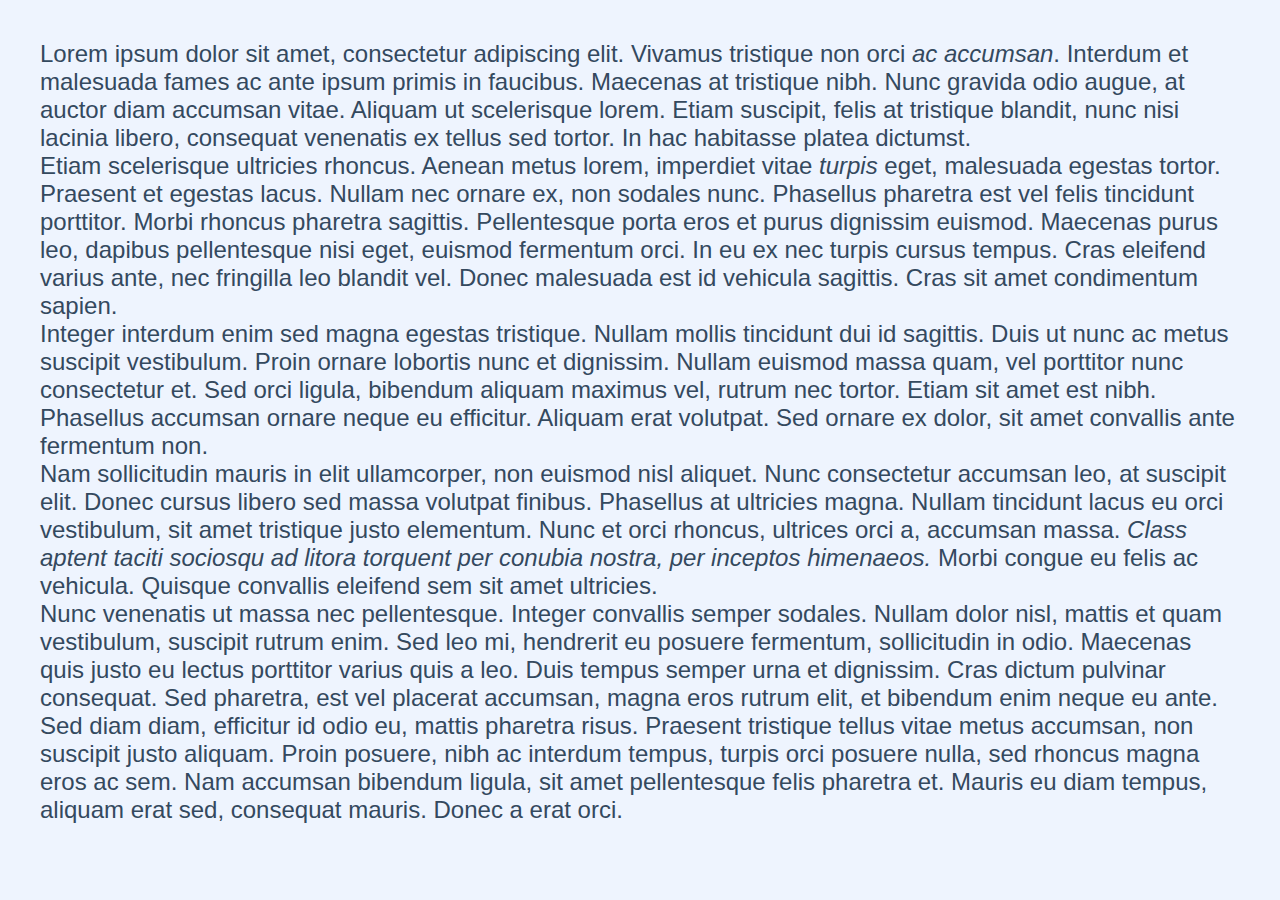
<file: 0x01-accessibility/0-accessibility/index.html>
<!DOCTYPE html>
<html lang="en">
    <head>
        <title>0-accessibility</title>
        <link rel="stylesheet" type="text/css" href="styles.css">
    </head>
    <body>
        <p>
            Lorem ipsum dolor sit amet, consectetur adipiscing elit.
            Vivamus tristique non orci <i>ac accumsan</i>.
            Interdum et malesuada fames ac ante ipsum primis in faucibus.
            Maecenas at tristique nibh.
            Nunc gravida odio augue, at auctor diam accumsan vitae.
            Aliquam ut scelerisque lorem.
            Etiam suscipit, felis at tristique blandit, nunc nisi lacinia libero, consequat venenatis ex tellus sed tortor. 
            In hac habitasse platea dictumst.
        </p>
        <p>
            Etiam scelerisque ultricies rhoncus.
            Aenean metus lorem, imperdiet vitae <i>turpis</i> eget, malesuada egestas tortor. 
            Praesent et egestas lacus.
            Nullam nec ornare ex, non sodales nunc.
            Phasellus pharetra est vel felis tincidunt porttitor.
            Morbi rhoncus pharetra sagittis.
            Pellentesque porta eros et purus dignissim euismod.
            Maecenas purus leo, dapibus pellentesque nisi eget, euismod fermentum orci. 
            In eu ex nec turpis cursus tempus.
            Cras eleifend varius ante, nec fringilla leo blandit vel.
            Donec malesuada est id vehicula sagittis.
            Cras sit amet condimentum sapien.
        </p>
        <p>
            Integer interdum enim sed magna egestas tristique.
            Nullam mollis tincidunt dui id sagittis.
            Duis ut nunc ac metus suscipit vestibulum.
            Proin ornare lobortis nunc et dignissim.
            Nullam euismod massa quam, vel porttitor nunc consectetur et.
            Sed orci ligula, bibendum aliquam maximus vel, rutrum nec tortor.
            Etiam sit amet est nibh.
            Phasellus accumsan ornare neque eu efficitur.
            Aliquam erat volutpat.
            Sed ornare ex dolor, sit amet convallis ante fermentum non.
        </p>
        <p>
            Nam sollicitudin mauris in elit ullamcorper, non euismod nisl aliquet. 
            Nunc consectetur accumsan leo, at suscipit elit.
            Donec cursus libero sed massa volutpat finibus.
            Phasellus at ultricies magna.
            Nullam tincidunt lacus eu orci vestibulum, sit amet tristique justo elementum. 
            Nunc et orci rhoncus, ultrices orci a, accumsan massa.
            <i>Class aptent taciti sociosqu ad litora torquent per conubia nostra, per inceptos himenaeos.</i>
            Morbi congue eu felis ac vehicula.
            Quisque convallis eleifend sem sit amet ultricies.
        </p>
        <p>
            Nunc venenatis ut massa nec pellentesque.
            Integer convallis semper sodales.
            Nullam dolor nisl, mattis et quam vestibulum, suscipit rutrum enim.

            Sed leo mi, hendrerit eu posuere fermentum, sollicitudin in odio.
            Maecenas quis justo eu lectus porttitor varius quis a leo.
            Duis tempus semper urna et dignissim.
            Cras dictum pulvinar consequat.
            Sed pharetra, est vel placerat accumsan, magna eros rutrum elit, et bibendum enim neque eu ante. 
            Sed diam diam, efficitur id odio eu, mattis pharetra risus.
            Praesent tristique tellus vitae metus accumsan, non suscipit justo aliquam. 
            Proin posuere, nibh ac interdum tempus, turpis orci posuere nulla, sed rhoncus magna eros ac sem. 
            Nam accumsan bibendum ligula, sit amet pellentesque felis pharetra et. 
            Mauris eu diam tempus, aliquam erat sed, consequat mauris.
            Donec a erat orci.
        </p>
    </body>
</html>
</file>
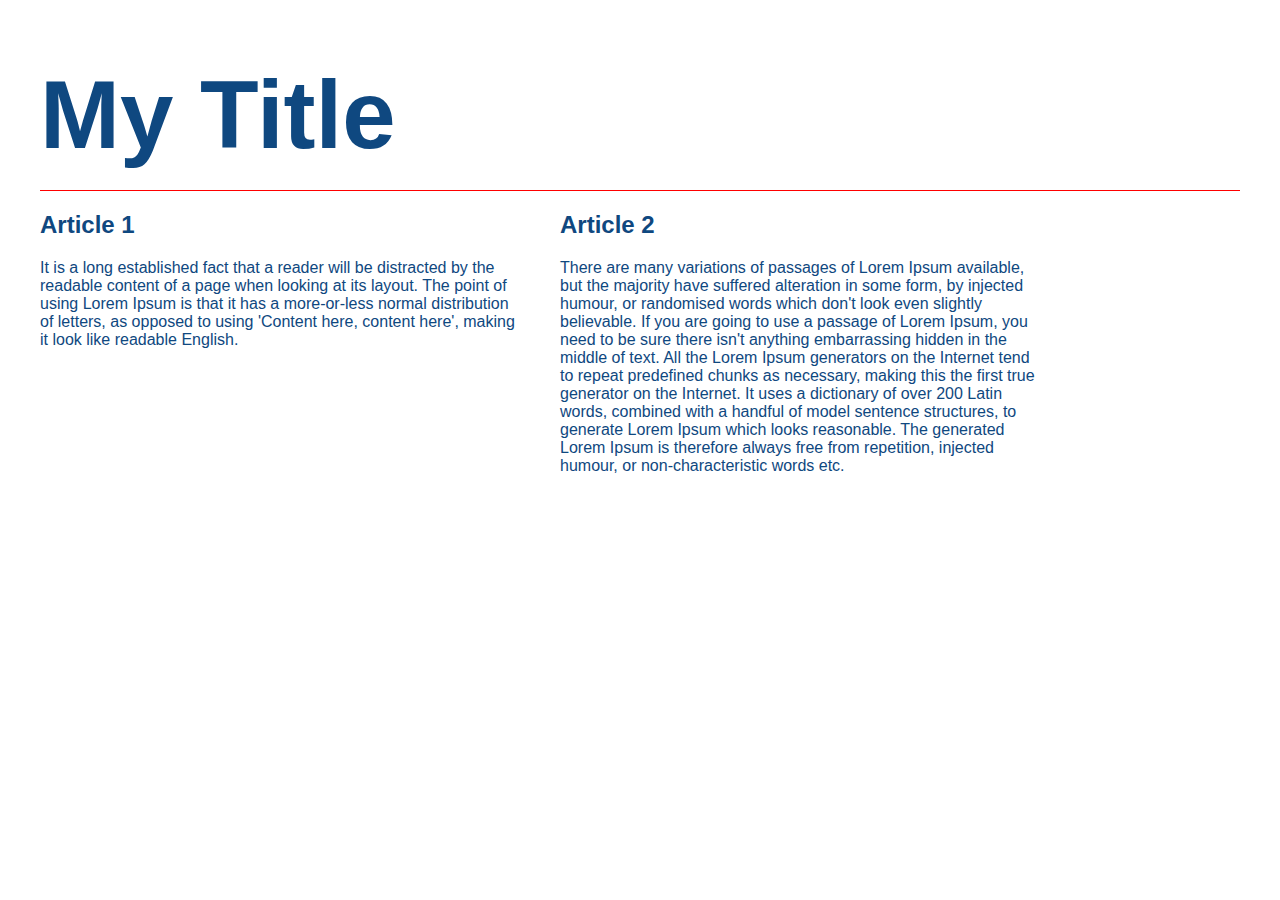
<file: 0x01-accessibility/1-accessibility/index.html>
<!DOCTYPE html>
<html lang="en">
    <head>
        <title>1-accessibility</title>
        <link rel="stylesheet" type="text/css" href="styles.css">
    </head>
    <body>
        <header class="header">
            <h1>My Title</h1>
        </header>
        <main class="container">
            <article class="article">
                <h2>Article 1</h2>
                <p>
                    It is a long established fact that a reader will be distracted by the readable content of a page when looking at its layout. 
                    The point of using Lorem Ipsum is that it has a more-or-less normal distribution of letters, as opposed to using 'Content here, content here', making it look like readable English.
                </p>
            </article>
            <article class="article">
                <h3>Article 2</h3>
                <p>
                    There are many variations of passages of Lorem Ipsum available, but the majority have suffered alteration in some form, by injected humour, or randomised words which don't look even slightly believable.
                    If you are going to use a passage of Lorem Ipsum, you need to be sure there isn't anything embarrassing hidden in the middle of text.
                    All the Lorem Ipsum generators on the Internet tend to repeat predefined chunks as necessary, making this the first true generator on the Internet.
                    It uses a dictionary of over 200 Latin words, combined with a handful of model sentence structures, to generate Lorem Ipsum which looks reasonable.
                    The generated Lorem Ipsum is therefore always free from repetition, injected humour, or non-characteristic words etc.
                </p>
            </article>
        </main>
    </body>
</html>
</file>
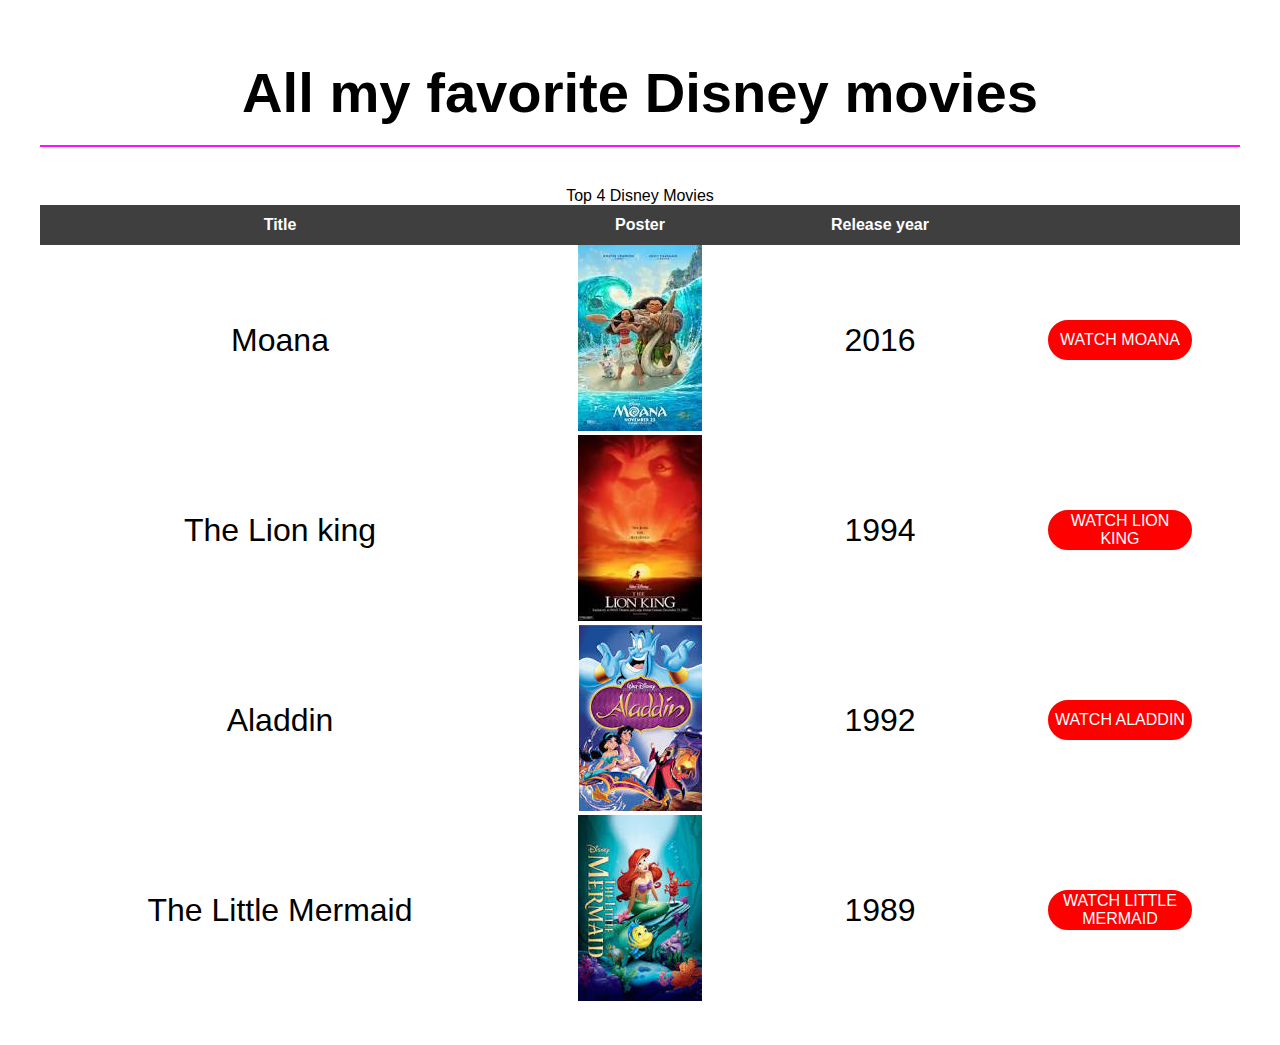
<file: 0x01-accessibility/2-accessibility/index.html>
<!DOCTYPE html>
<html lang="en">
    <head>
        <title>2-accessibility</title>
        <link rel="stylesheet" type="text/css" href="styles.css">
    </head>
    <body>
        <header>
            <h3>All my favorite Disney movies</h3>
        </header>
        
        <table id="FavoriteDisneyMovies" summary="My Favorite 4 Disney Movies">
        <caption>Top 4 Disney Movies</caption>
            <tr>
                <th scope="col">Title</th>
                <th scope="col">Poster</th>
                <th scope="col">Release year</th>
                <th scope="col" colspan="1"></th>
            </tr>
            <tr id="MovieMoana">
                <td>Moana</td>
                <td><img src="images/moana.jpg" alt="Moana"/></td>
                <td>2016</td>
                <td><button id="watchMoana">WATCH MOANA</button></td>
            </tr>
            <tr id="MovieLionKing">
                <td>The Lion king</td>
                <td><img src="images/the_lion_king.jpg" alt="The Lion King"/></td>
                <td>1994</td>
                <td><button id="watchLionKing">WATCH LION KING</button></td>
            </tr>
            <tr id="MovieAladdin">
                <td>Aladdin</td>
                <td><img src="images/aladdin.jpg" alt="Aladdin"/></td>
                <td>1992</td>
                <td><button id="watchAladdin">WATCH ALADDIN</button></td>
            </tr>
            <tr id="MovieLittleMermaid">
                <td>The Little Mermaid</td>
                <td><img src="images/the_little_mermaid.jpg" alt="The Little Mermaid"/></td>
                <td>1989</td>
                <td><button id="watchLittleMermaid">WATCH LITTLE MERMAID</button></td>
            </tr>
        </table>
    </body>
</html>
</file>
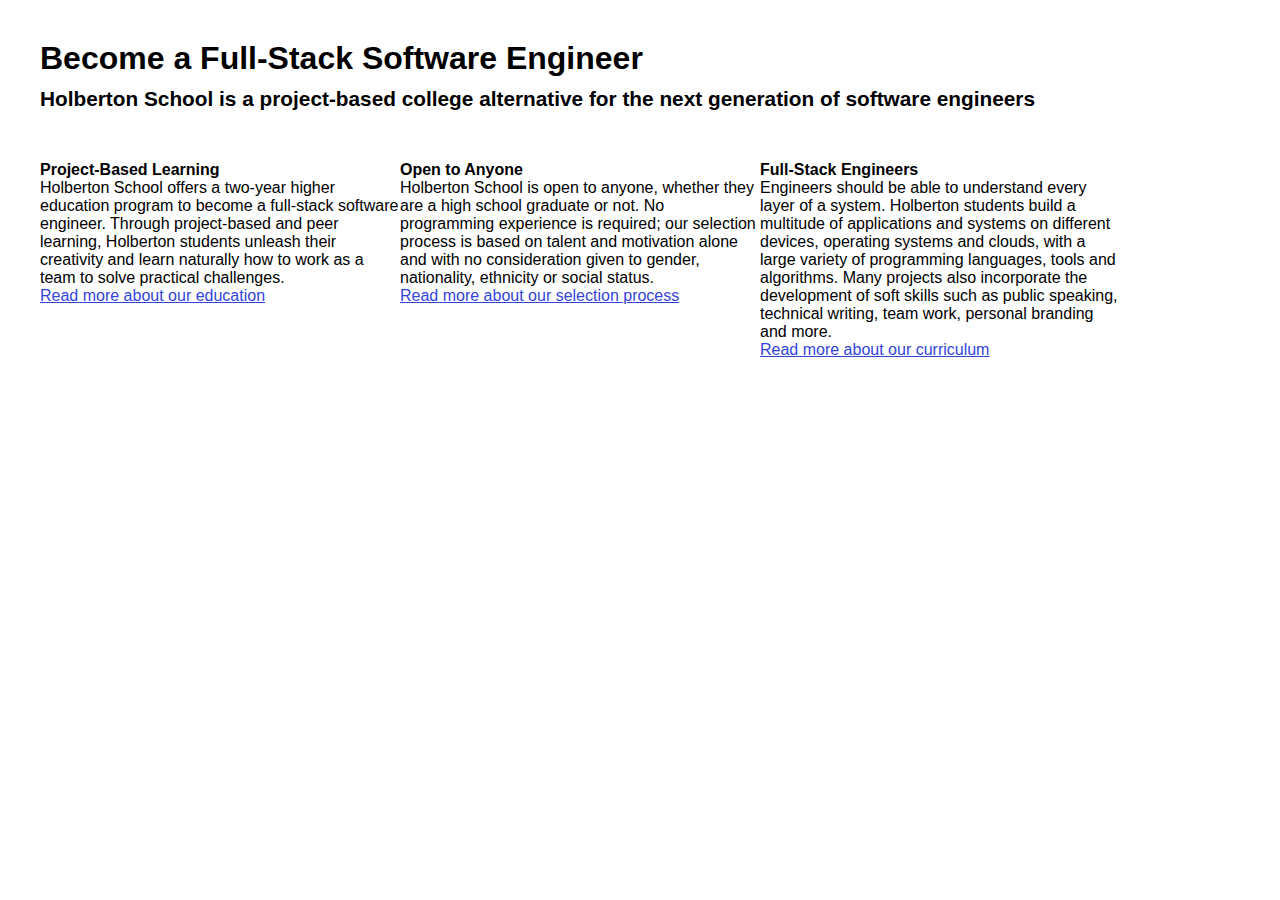
<file: 0x01-accessibility/3-accessibility/index.html>
<!DOCTYPE html>
<html lang="en">
    <head>
        <title>3-accessibility</title>
        <link rel="stylesheet" type="text/css" href="styles.css">
    </head>
    <body>
        <header>
            <h1>Become a Full-Stack Software Engineer</h1>
        </header>
        <nav>
            <h1 class="sub">Holberton School is a project-based college alternative for the next generation of software engineers</h1>
        </nav>
        <main>
            <article id="ProjectBasedLearning">
                <h1>Project-Based Learning</h1>
                <p id="ProjectBased">
                    Holberton School offers a two-year higher education program to become a full-stack software engineer. 
                    Through project-based and peer learning, Holberton students unleash their creativity and learn naturally how to work as a team to solve practical challenges.
                    <p id="linkproject"><a href="/education">Read more about our education</a></p>
                </p>
            </article>

            <article id="OpenToAnyone">
                <h1>Open to Anyone</h1>
                <p id="OpenTo">
                    Holberton School is open to anyone, whether they are a high school graduate or not. 
                    No programming experience is required; our selection process is based on talent and motivation alone and with no consideration given to gender, nationality, ethnicity or social status.
                    <p id="linkopento"><a href="/education">Read more about our selection process</a></p>
                </p>
            </article>

            <article id="FullStackEngineers">
                <h1>Full-Stack Engineers</h1>
                <p id="FullStack">
                    Engineers should be able to understand every layer of a system. 
                    Holberton students build a multitude of applications and systems on different devices, operating systems and clouds, with a large variety of programming languages, tools and algorithms.
                    Many projects also incorporate the development of soft skills such as public speaking, technical writing, team work, personal branding and more.
                    <p id="linkfullstack"><a href="/education">Read more about our curriculum</a></p>
                </p>
            </article>
        </main>
    </body>
</html>
</file>
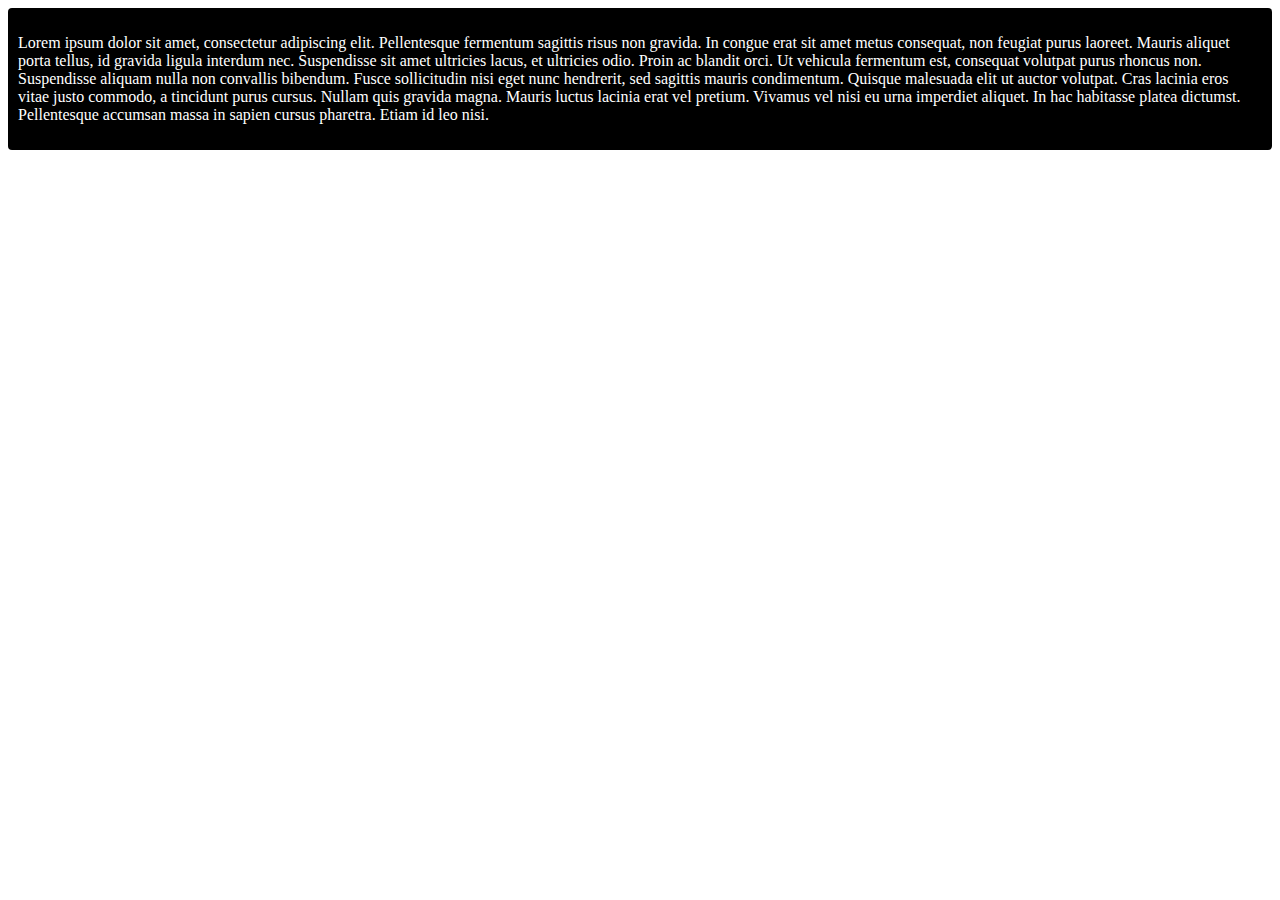
<file: 0x02-responsive_design/0-index.html>
<!DOCTYPE html>
<html lang="en">
    <head>
        <meta charset="UTF-8" />    
	<meta name='viewport'
	      content='width=device-width, initial-scale=1.0, maximum-scale=1.0' />
        <title>0-index</title>
        <style>
            * {
                box-sizing: border-box;
                max-height: 1000000px;
                -webkit-text-size-adjust: 100%;
                -moz-text-size-adjust: none;
                -ms-text-size-adjust: none;
            }

            article {
                width: 100%;
                color: #FFFFFF;
                background-color: #000000;
                padding: 10px;
                border-radius: 4px;
            }

        </style>
    </head>
    <body>
        <article role="main">
            <p>
                Lorem ipsum dolor sit amet, consectetur adipiscing elit.
                Pellentesque fermentum sagittis risus non gravida.
                In congue erat sit amet metus consequat, non feugiat purus laoreet.
                Mauris aliquet porta tellus, id gravida ligula interdum nec.
                Suspendisse sit amet ultricies lacus, et ultricies odio.
                Proin ac blandit orci. Ut vehicula fermentum est, consequat volutpat purus rhoncus non.
                Suspendisse aliquam nulla non convallis bibendum.
                Fusce sollicitudin nisi eget nunc hendrerit, sed sagittis mauris condimentum.
                Quisque malesuada elit ut auctor volutpat.
                Cras lacinia eros vitae justo commodo, a tincidunt purus cursus.
                Nullam quis gravida magna. Mauris luctus lacinia erat vel pretium.
                Vivamus vel nisi eu urna imperdiet aliquet.
                In hac habitasse platea dictumst.
                Pellentesque accumsan massa in sapien cursus pharetra.
                Etiam id leo nisi.
            </p>
        </article>
    </body>
</html>
</file>
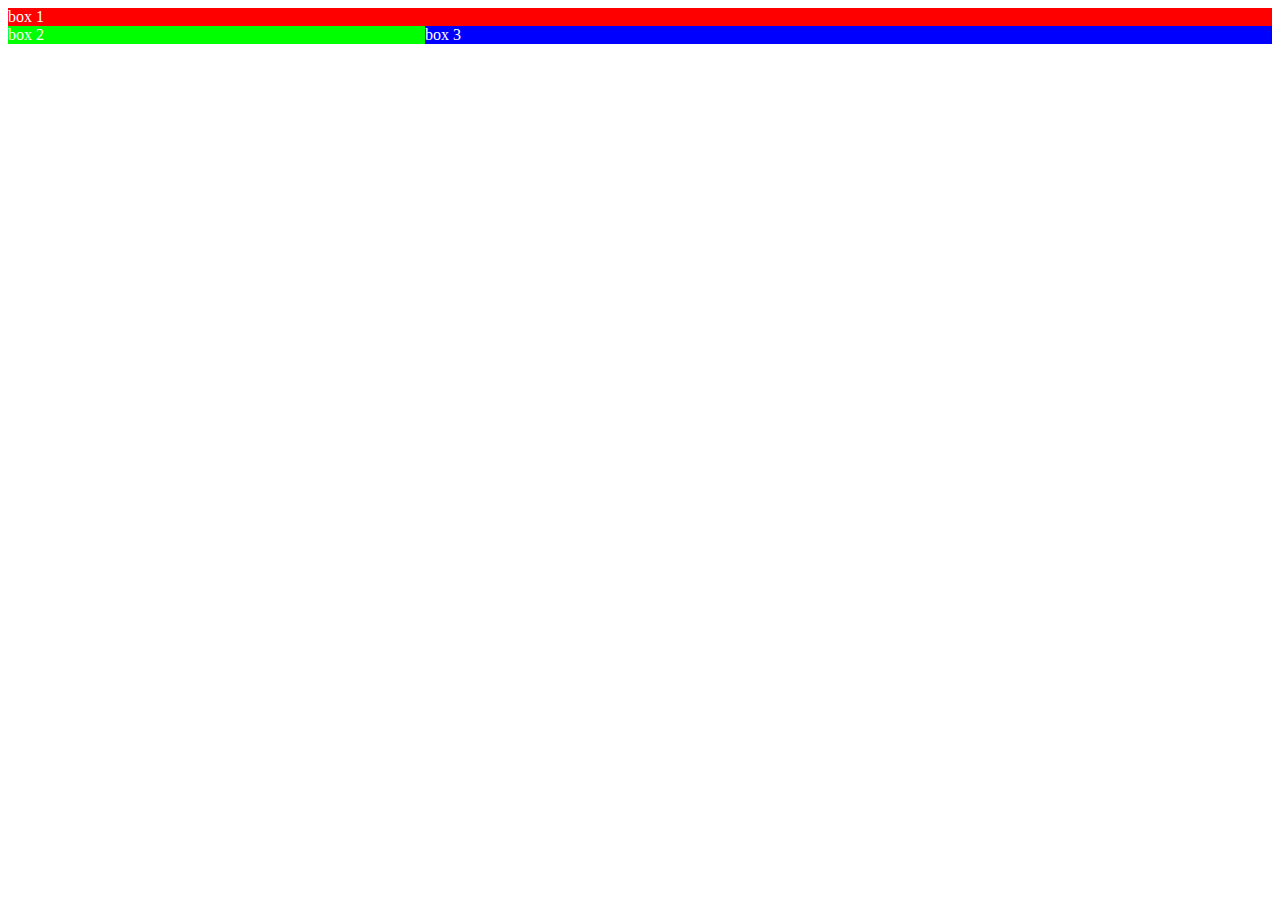
<file: 0x02-responsive_design/10-index.html>
<!DOCTYPE html>
<html lang="en">
    <head>
        <meta charset="UTF-8" />
        <title>10-index</title>
        <link href="10-style.css" media="all" rel="stylesheet" type="text/css">
    </head>
    <body>
        <div class="container">
            <div class="box1">box 1</div>
            <div class="box2">box 2</div>
            <div class="box3">box 3</div>
        </div>
    </body>
</html>
</file>
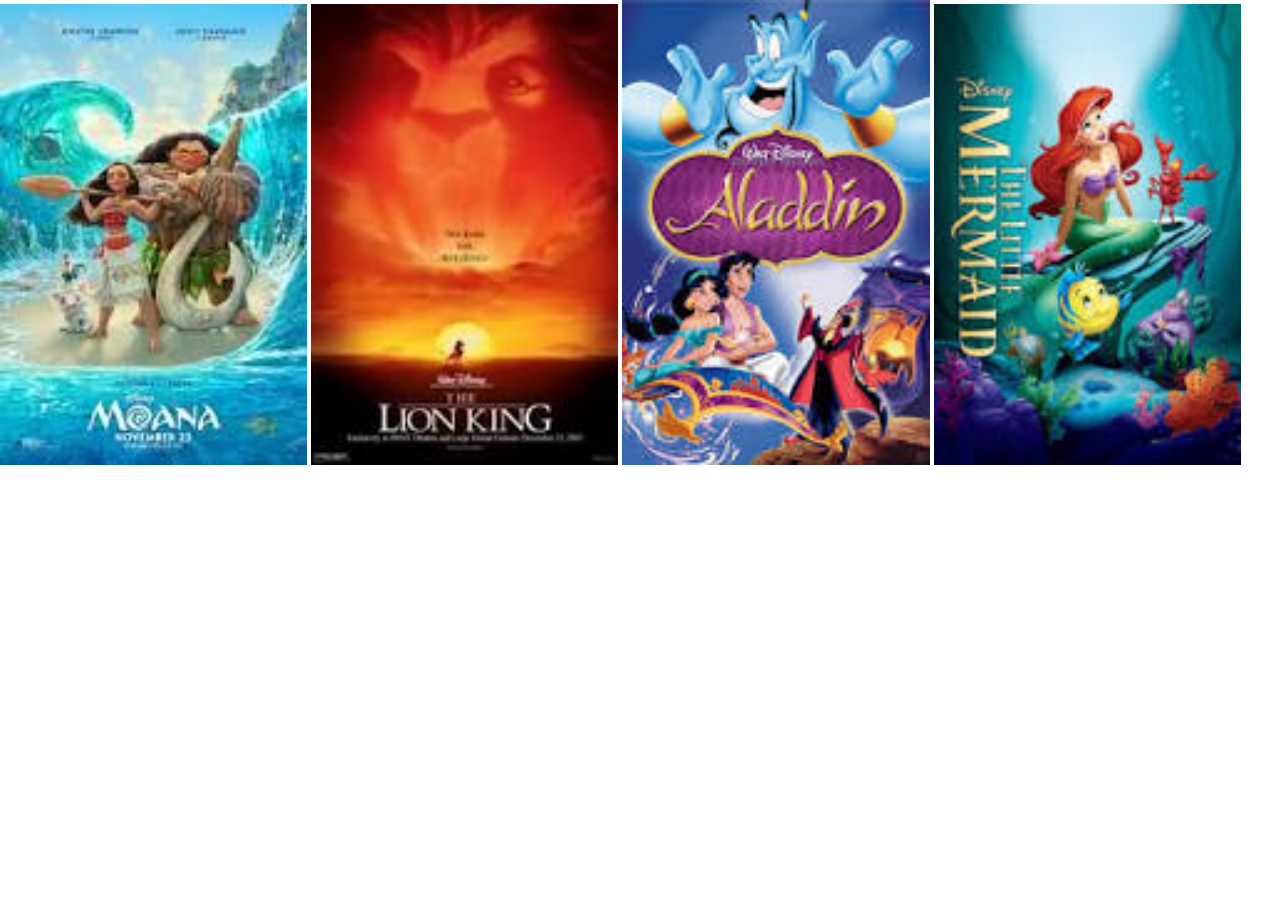
<file: 0x02-responsive_design/3-index.html>
<!DOCTYPE html>
<html lang="en">
    <head>
        <meta charset="UTF-8" />
        <title>3-index</title>
        <link href="3-style.css" media="all" rel="stylesheet" type="text/css">
    </head>
    <body>
        <img src="images/moana.jpg" alt="Moana poster"/>
        <img src="images/the_lion_king.jpg" alt="The Lion king poster"/>
        <img src="images/aladdin.jpg" alt="Aladdin poster"/>
        <img src="images/the_little_mermaid.jpg" alt="The Little Mermaid poster"/>
    </body>
</html>
</file>
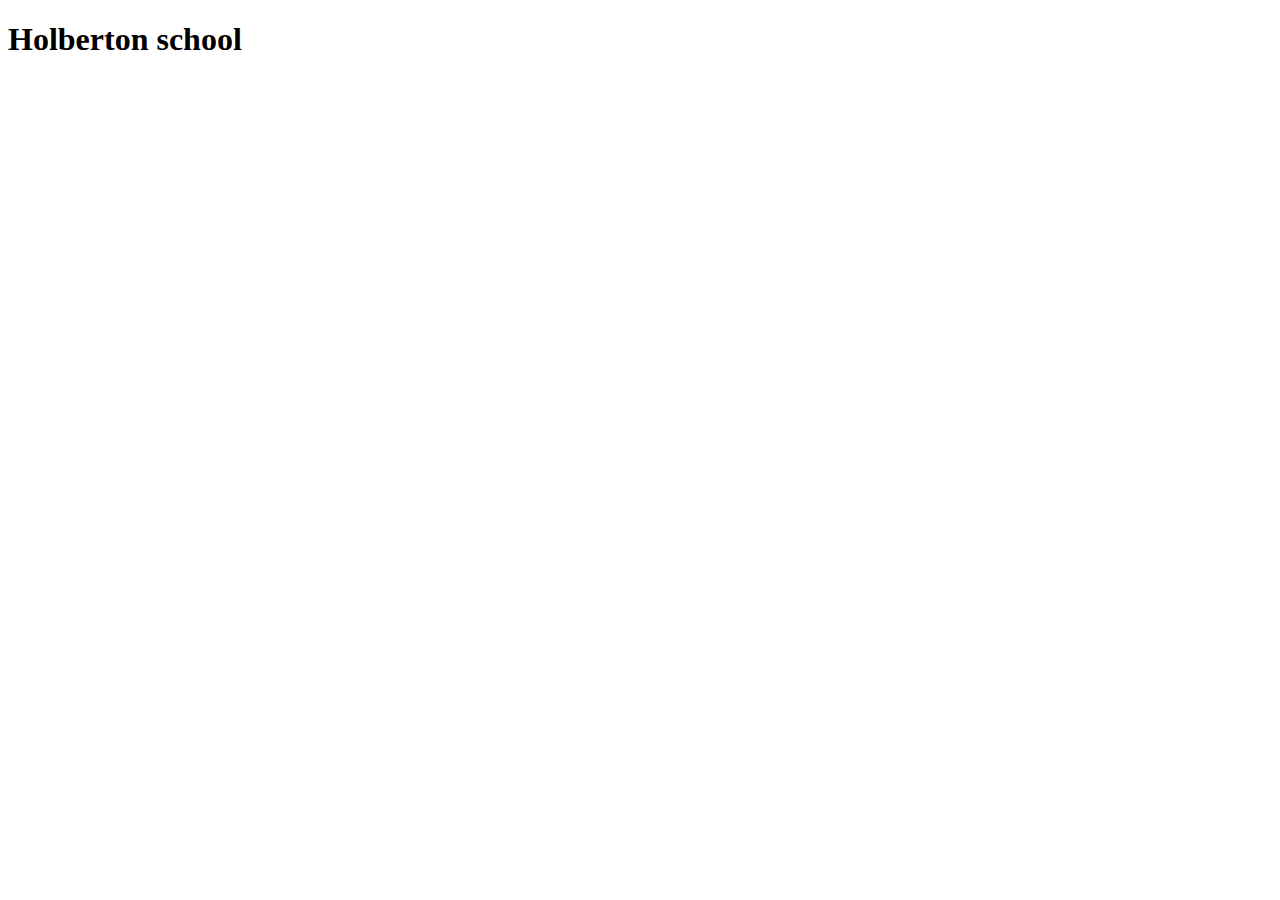
<file: 0x02-responsive_design/4-index.html>
<!DOCTYPE html>
<html lang="en">
    <head>
        <meta charset="UTF-8" />
        <title>4-index</title>
        <link href="4-style.css" media="all" rel="stylesheet" type="text/css">
    </head>
    <body>
        <h1>Holberton school</h1>
        <h1 class="mobile">Holberton school mobile</h1>
    </body>
</html>
</file>
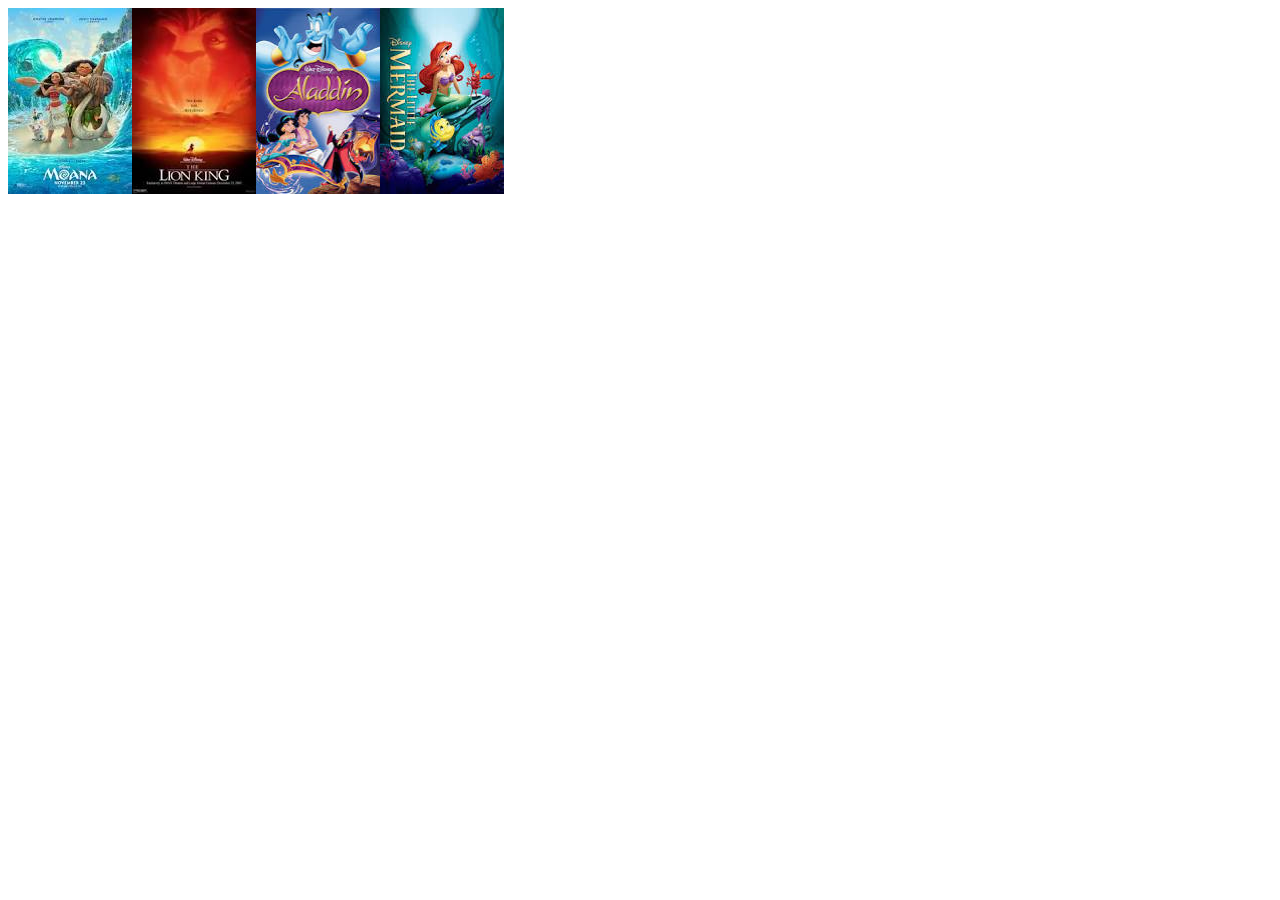
<file: 0x02-responsive_design/5-index.html>
<!DOCTYPE html>
<html lang="en">
    <head>
        <meta charset="UTF-8" />
        <title>5-index</title>
        <link href="5-style.css" media="all" rel="stylesheet" type="text/css">
    </head>
    <body>
        <img src="images/moana.jpg" alt="Moana poster"/>
        <img src="images/the_lion_king.jpg" alt="The Lion king poster"/>
        <img src="images/aladdin.jpg" alt="Aladdin poster"/>
        <img src="images/the_little_mermaid.jpg" alt="The Little Mermaid poster"/>
    </body>
</html>
</file>
<file: 0x01-accessibility/0-accessibility/styles.css>
/* styles.css - used http://colorsafe.co/ color picker */
* {
    margin: 0px;
    padding: 0px;
}

body {
    margin: 40px;
    background: #eef4fe;
    font-family: 'Helvetica', 'Arial', sans-serif;
    color: #34495e;
    font-size: 1.5em;
}
</file>
<file: 0x01-accessibility/1-accessibility/styles.css>
* {
    margin: 0px;
    padding: 0px;
}

body {
    margin: 40px;
    font-family: 'Helvetica', 'Arial', sans-serif;
    color: #0F4880;

}

.header {
    color: #0F4880;
    font-size: 48px;
    padding: 20px 0px;
    border-bottom: 1px solid red;
}

.container {
    margin: 20px 0px;
}

.article {
    float: left;
    width: 40%;
    margin-right: 40px;
}

.article h2,
.article h3 {
    font-size: 24px;
    margin-bottom: 20px;
}
</file>
<file: 0x01-accessibility/2-accessibility/styles.css>
* {
    margin: 0px;
    padding: 0px;
}

body {
    margin: 40px;
    font-family: 'Helvetica', 'Arial', sans-serif;
}

header {
    font-size: 3em;
    padding: 20px 0px;
    border-bottom: 2px solid #FF0FFF;
    text-align: center;
}

table {
    width: 100%;
    margin-top: 40px;
    border-collapse: collapse;
    text-align: center;
}

table tr:nth-child(1) {
    height: 40px;
    background: #3f3f3f;
    color: #FFFFFF;
}

table tr td:nth-child(1) {
    font-size: 2em;
    width: 40%;
}

table td:nth-child(2) {
    text-align: center;
    width: 20%;
}

table td:nth-child(3) {
    font-size: 2em;
    width: 20%;
}

button {
    font-size: 1em;
    width: 60%;
    height: 40px;
    background: #FF0000;
    border: 2px solid #FF0000;
    border-radius: 20px;
    color: #FFFFFF;
    cursor: pointer;
}
</file>
<file: 0x01-accessibility/3-accessibility/styles.css>
* {
    margin: 0px;
    padding: 0px;
}

body {
    margin: 40px;
    background: #FFFFFF;
    color: #000000;
    font-family: 'Helvetica', 'Arial', sans-serif;
    font-size: 1em;
}

h1.sub {
    font-size: 1.3em;
    margin: 10px 0px 30px 0px;
}

article {
    margin-top: 20px;
    float: left;
    max-width: 30%;
}

article h1 {
    font-size: 1em;
}

a, a:hover, a:focus, a:active, a:visited {
    color: #3344dd;
}
</file>
<file: 0x02-responsive_design/10-style.css>
/* 10-style.scss - display 3 boxes with different sizes */
.container {
  display: flex;
  flex-direction: row;
  flex-wrap: wrap;
  justify-content: flex-start;
  align-content: space-around;
  color: white; }

.box1 {
  background-color: #FF0000;
  justify-content: stretch;
  width: 100%; }

.box2 {
  background-color: #00FF00;
  width: 33%; }

.box3 {
  background-color: #0000FF;
  flex: 1; }

/*# sourceMappingURL=10-style.css.map */
</file>
<file: 0x02-responsive_design/3-style.css>
/* 3-style.scss - change image size depending on window size */
* {
  margin: 0;
  padding: 0; }

img {
  width: 24%;
  /* default */ }

@media screen and (max-device-width: 299px) {
  img {
    width: 100%; } }
@media screen and (min-device-width: 300px) and (max-device-width: 599px) {
  img {
    width: 49%; } }
@media screen and (min-device-width: 600px) and (max-device-width: 899px) {
  img {
    width: 32%; } }

/*# sourceMappingURL=3-style.css.map */
</file>
<file: 0x02-responsive_design/4-style.css>
/* 4-style.scss - display only 1 <h1> depending on screen size */
h1 {
  visibility: visible; }

h1.mobile {
  visibility: hidden; }

@media screen and (max-device-width: 599px) {
  h1 {
    visibility: hidden; }

  h1.mobile {
    visibility: visible; } }

/*# sourceMappingURL=4-style.css.map */
</file>
<file: 0x02-responsive_design/5-style.css>
/* 5-style.scss - Use Flex to display all images in same line  */
body {
  display: flex;
  flex-direction: row; }

img {
  width: 124px;
  height: 186px; }

/*# sourceMappingURL=5-style.css.map */
</file>
